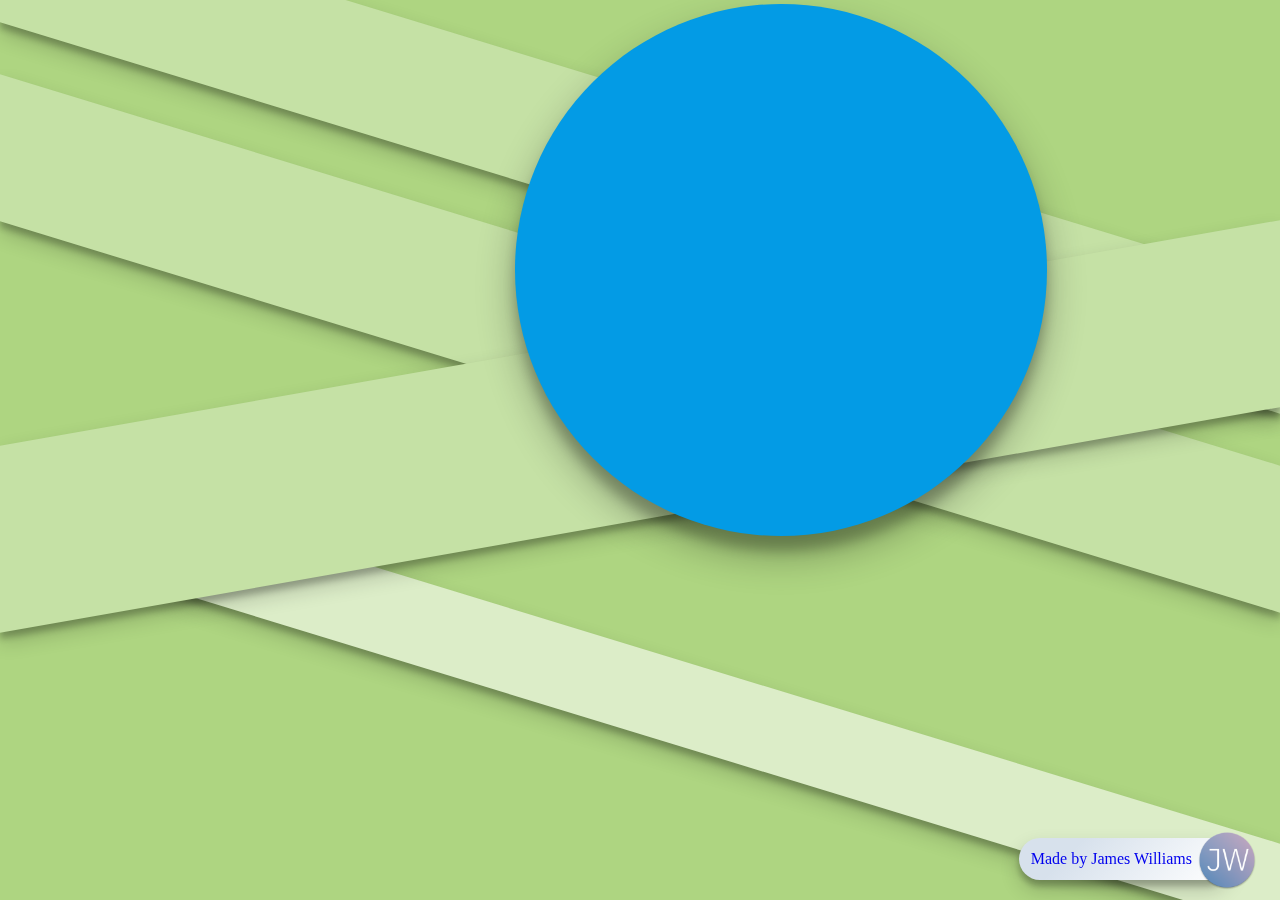
<file: default.html>
<!doctype html>

<html lang="en">

<head>
    <meta charset="utf-8">

    <title>material-background</title>
    <meta name="description" content="oh?">
    <meta name="author" content="James Williams">
    <meta name="viewport" content="width=device-width, initial-scale=1.0">

    <link rel="stylesheet" href="css/material-background.css">

    <style>
        #credits {
            position: fixed;
            right: 50px;
            bottom: 20px;
            padding: 12px;
            padding-right: 38px;
            z-index: 1000;
            border-radius: 22px;
            font-weight: 100;
            text-decoration: none;
            cursor: pointer;

            background-color: #ffffff;
            background-image: linear-gradient(315deg, #ffffff 0%, #d7e1ec 74%);

            box-shadow: 0 10px 20px rgba(0, 0, 0, 0.19), 0 6px 6px rgba(0, 0, 0, 0.23);
        }

        #credits img {
            animation: fadein 1s;
            height: 60px;
            position: absolute;
            right: -27px;
            top: -8px;
        }

        @keyframes fadein {
            from {
                opacity: 0;
            }

            to {
                opacity: 1;
            }
        }

    </style>

    <!--[if lt IE 9]>
        <script src="https://cdnjs.cloudflare.com/ajax/libs/html5shiv/3.7.3/html5shiv.js"></script>
    <![endif]-->
</head>

<body onload="mb.init('mb');">
    <div id="mb">

    </div>
    <a href="https://jameswilliams.codes/" id="credits">
        <img src="icon.png">
        Made by James Williams
    </a>
    <script src="js/material-background.js">
    </script>
</body>

</html>
</file>
<file: css/material-background.css>
html,
body {
    width: 100%;
    height: 100%;
    padding: 0;
    margin: 0;
}

#mb {
    position: relative;
    width: 100%;
    height: 100%;
    overflow: hidden;
    box-sizing: border-box;
}

.mb-parallelogram {
    position: absolute;
    right: -20%;

    width: 70%;
    height: 100%;
    background: #8591d3;
    transform: skew(20deg);
    -webkit-transform: skew(20deg);
    position: absolute;
    z-index: 10;
    box-shadow: 0 10px 20px rgba(0, 0, 0, 0.19), 0 6px 6px rgba(0, 0, 0, 0.23);
}

.mb-circle {
    position: absolute;
    transform: translate(-50%, -50%);

    border-radius: 50%;
    box-shadow: 0 19px 38px rgba(0, 0, 0, 0.30), 0 15px 12px rgba(0, 0, 0, 0.22);
}

.mb-horizontal-stripe {
    position: absolute;
    width: 100%;
    transform: skewY(0deg);

    box-shadow: 0 10px 20px rgba(0, 0, 0, 0.19), 0 6px 6px rgba(0, 0, 0, 0.23);
}
</file>
